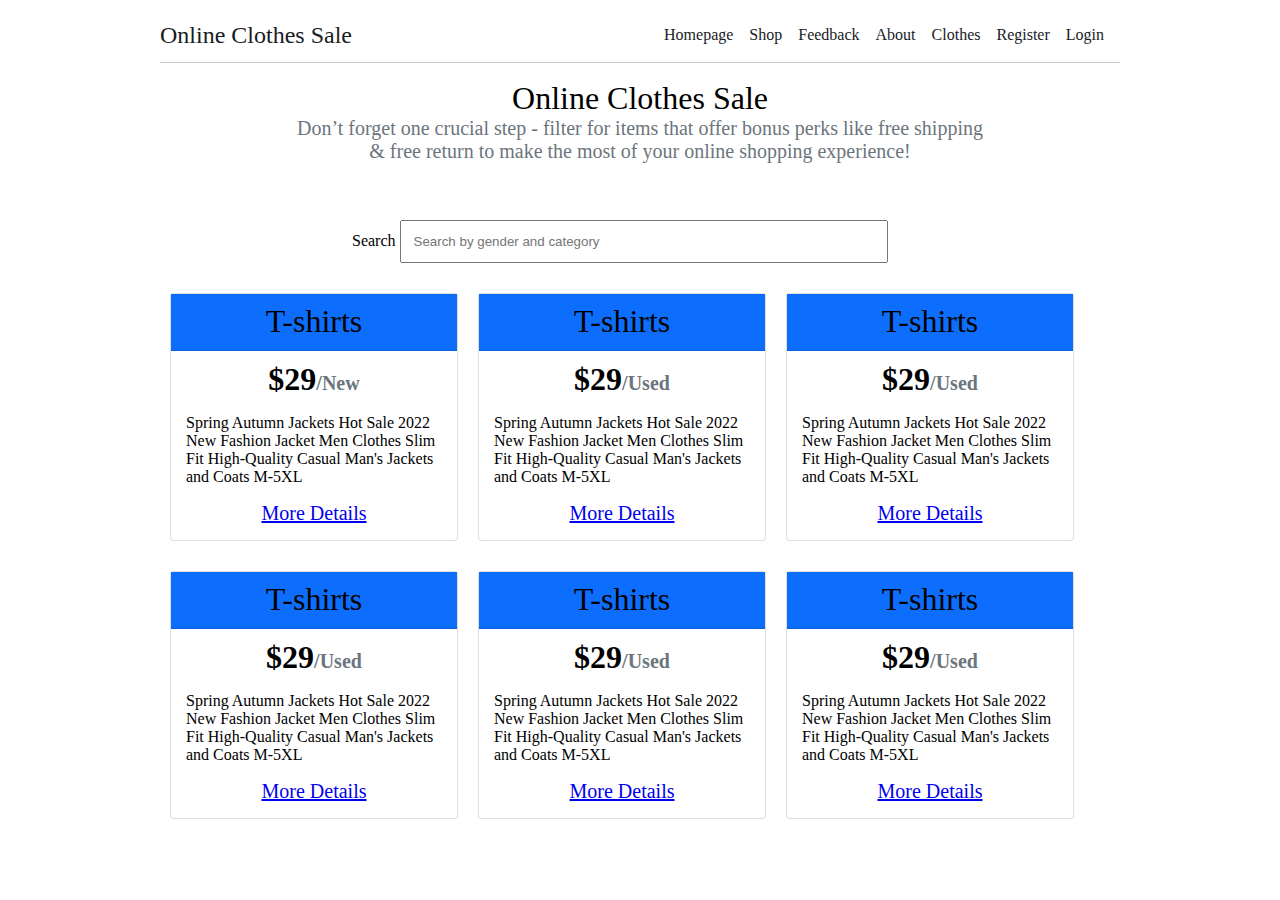
<file: index.html>
<!doctype html>
<html lang="en">
<head>
  <meta charset="utf-8">
  <meta name="viewport" content="width=device-width, initial-scale=1">
  <meta name="description" content="">
  <title>Online Clothes Sale</title>

  <link href="./css/index.css" rel="stylesheet">

</head>
<body>

<div class="container">
  <header>
    <div class="menu">
      <a href="./index.html" class="d-flex">
        <span class="fs-4">Online Clothes Sale</span>
      </a>

      <nav class="d-inline-flex mt-2 mt-md-0 ms-md-auto">
        <a class="me-3" href="./index.html">Homepage</a>
        <a class="me-3" href="./shop.html">Shop</a>
        <a class="me-3" href="./feedback.html">Feedback</a>
        <a class="me-3" href="./about.html">About</a>
        <a class="me-3" href="./clothes.html">Clothes</a>
        <a class="me-3" href="./reg.html">Register</a>
        <a class="me-3" href="./login.html">Login</a>
      </nav>
    </div>

    <div class="pricing-header p-3 pb-md-4 mx-auto text-center">
      <h1 class="fw-normal">Online Clothes Sale</h1>
      <p class="fs-5 text-muted">Don’t forget one crucial step - filter for items that offer bonus perks like free shipping & free return to make the most of your online shopping experience!</p>
    </div>
  </header>

  <main>
    <div class="search">
      <label>Search</label>
      <input type="text" name="search" placeholder="Search by gender and category" />
    </div>
    <div class="row">
      <div class="col row-cols-md-3">
        <div class="card">
          <div class="card-header">
            <h4 class="fw-normal">T-shirts</h4>
          </div>
          <div class="card-body">
            <h1 class="card-title">$29<small class="text-muted fw-light">/New</small></h1>
              <p class="description">Spring Autumn Jackets Hot Sale 2022 New Fashion Jacket Men Clothes Slim Fit High-Quality Casual Man's Jackets and Coats M-5XL</p>
              <a class="more" href="#">More Details</a>
          </div>
        </div>
      </div>

      <div class="col row-cols-md-3">
        <div class="card">
          <div class="card-header">
            <h4 class="fw-normal">T-shirts</h4>
          </div>
          <div class="card-body">
            <h1 class="card-title">$29<small class="text-muted fw-light">/Used</small></h1>
            <p class="description">Spring Autumn Jackets Hot Sale 2022 New Fashion Jacket Men Clothes Slim Fit High-Quality Casual Man's Jackets and Coats M-5XL</p>
            <a class="more" href="#">More Details</a>
          </div>
        </div>
      </div>

      <div class="col row-cols-md-3">
        <div class="card">
          <div class="card-header">
            <h4 class="fw-normal">T-shirts</h4>
          </div>
          <div class="card-body">
            <h1 class="card-title">$29<small class="text-muted fw-light">/Used</small></h1>
            <p class="description">Spring Autumn Jackets Hot Sale 2022 New Fashion Jacket Men Clothes Slim Fit High-Quality Casual Man's Jackets and Coats M-5XL</p>
            <a class="more" href="#">More Details</a>
          </div>
        </div>
      </div>

            <div class="col row-cols-md-3">
        <div class="card">
          <div class="card-header">
            <h4 class="fw-normal">T-shirts</h4>
          </div>
          <div class="card-body">
            <h1 class="card-title">$29<small class="text-muted fw-light">/Used</small></h1>
            <p class="description">Spring Autumn Jackets Hot Sale 2022 New Fashion Jacket Men Clothes Slim Fit High-Quality Casual Man's Jackets and Coats M-5XL</p>
            <a class="more" href="#">More Details</a>
          </div>
        </div>
      </div>

            <div class="col row-cols-md-3">
        <div class="card">
          <div class="card-header">
            <h4 class="fw-normal">T-shirts</h4>
          </div>
          <div class="card-body">
            <h1 class="card-title">$29<small class="text-muted fw-light">/Used</small></h1>
            <p class="description">Spring Autumn Jackets Hot Sale 2022 New Fashion Jacket Men Clothes Slim Fit High-Quality Casual Man's Jackets and Coats M-5XL</p>
            <a class="more" href="#">More Details</a>
          </div>
        </div>
      </div>

      <div class="col row-cols-md-3">
        <div class="card">
          <div class="card-header">
            <h4 class="fw-normal">T-shirts</h4>
          </div>
          <div class="card-body">
            <h1 class="card-title">$29<small class="text-muted fw-light">/Used</small></h1>
            <p class="description">Spring Autumn Jackets Hot Sale 2022 New Fashion Jacket Men Clothes Slim Fit High-Quality Casual Man's Jackets and Coats M-5XL</p>
            <a class="more" href="#">More Details</a>
          </div>
        </div>
      </div>

    </div>

  </main>
</div>



</body>
</html>
</file>
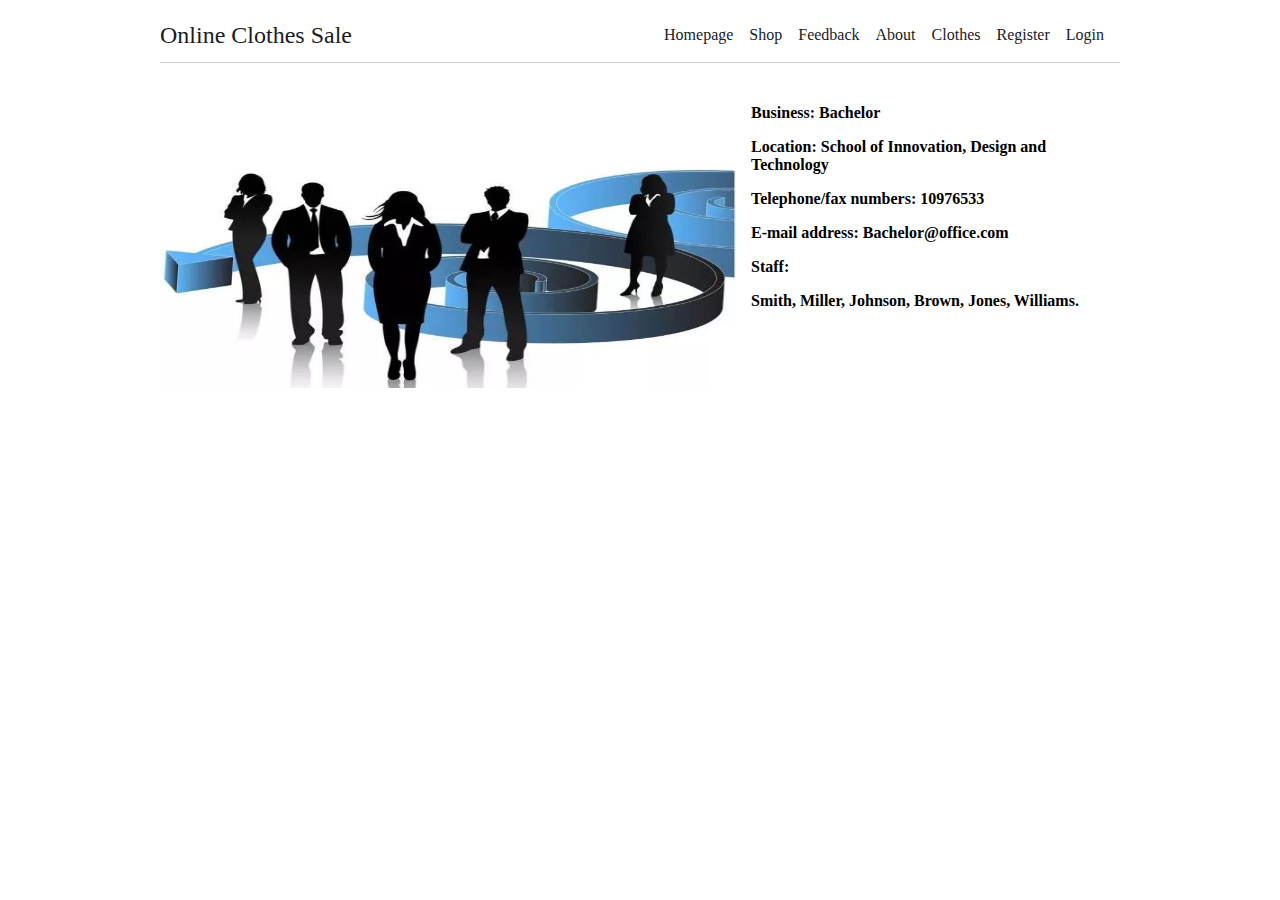
<file: about.html>
<!doctype html>
<html lang="en">
<head>
  <meta charset="utf-8">
  <meta name="viewport" content="width=device-width, initial-scale=1">
  <meta name="description" content="">
  <title>Online Clothes Sale</title>

  <link href="./css/about.css" rel="stylesheet">

</head>
<body>

<div class="container">
  <header>
    <div class="menu">
      <a href="./index.html" class="d-flex">
        <span class="fs-4">Online Clothes Sale</span>
      </a>

      <nav class="d-inline-flex mt-2 mt-md-0 ms-md-auto">
        <a class="me-3" href="./index.html">Homepage</a>
        <a class="me-3" href="./shop.html">Shop</a>
        <a class="me-3" href="./feedback.html">Feedback</a>
        <a class="me-3" href="./about.html">About</a>
        <a class="me-3" href="./clothes.html">Clothes</a>
        <a class="me-3" href="./reg.html">Register</a>
        <a class="me-3" href="./login.html">Login</a>
      </nav>
    </div>
  </header>

  <main>
    <div class="pic">
      <img src="./images/people.jpeg" />
    </div>
    <div class="details">
      <p>Business: Bachelor </p>
      <p>Location: School of Innovation, Design and Technology</p>
      <p>Telephone/fax numbers: 10976533</p>
      <p>E-mail address: Bachelor@office.com </p>
      <p>Staff: </p>
      <p>Smith, Miller, Johnson, Brown, Jones, Williams.</p>
    </div>
  </main>
</div>



</body>
</html>
</file>
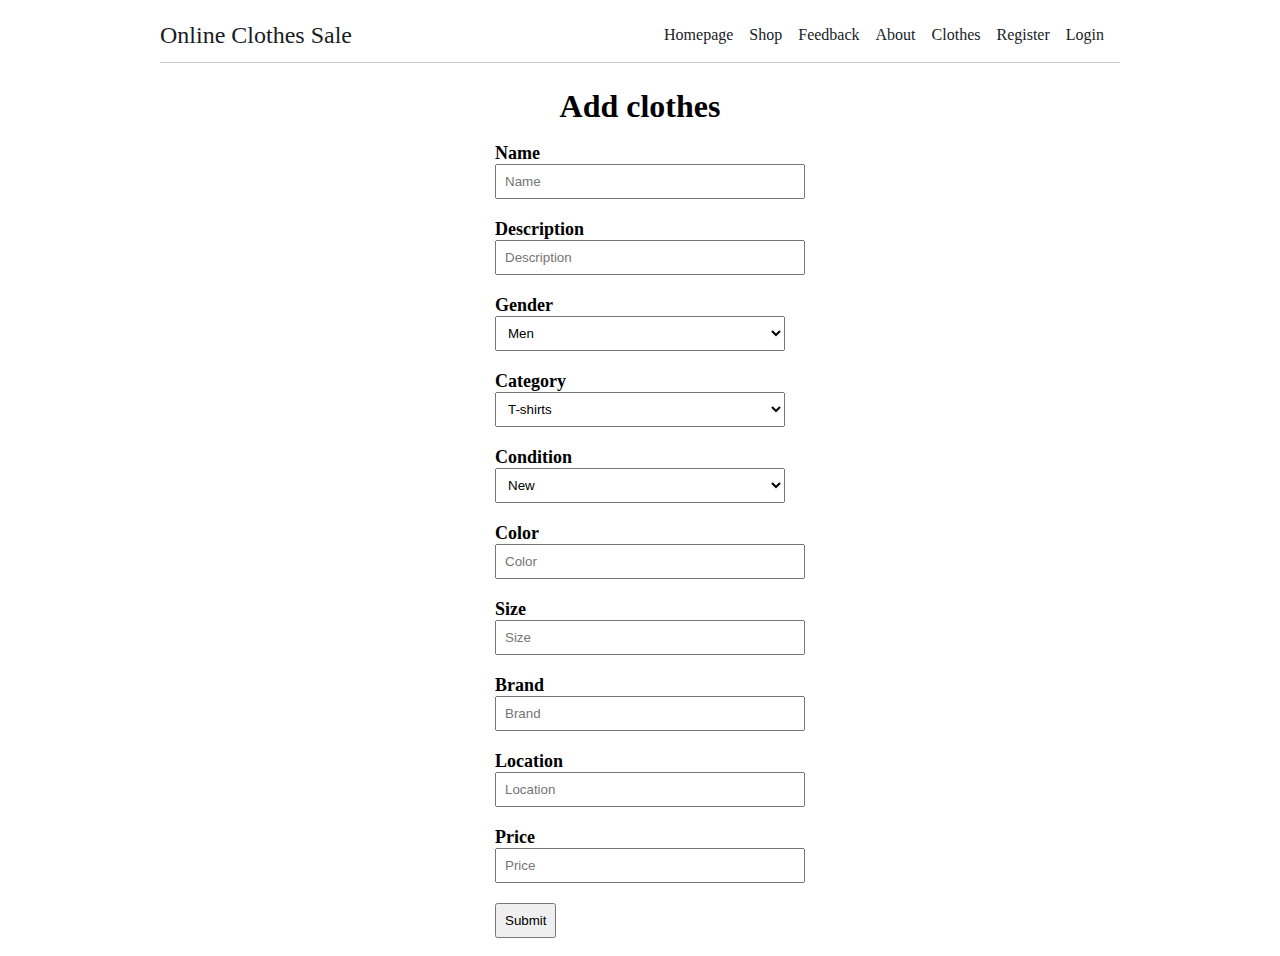
<file: add.html>
<!doctype html>
<html lang="en">
<head>
  <meta charset="utf-8">
  <meta name="viewport" content="width=device-width, initial-scale=1">
  <meta name="description" content="">
  <title>Online Clothes Sale</title>

  <link href="./css/add.css" rel="stylesheet">

</head>
<body>

<div class="container">
  <header>
    <div class="menu">
      <a href="./index.html" class="d-flex">
        <span class="fs-4">Online Clothes Sale</span>
      </a>

      <nav class="d-inline-flex mt-2 mt-md-0 ms-md-auto">
        <a class="me-3" href="./index.html">Homepage</a>
        <a class="me-3" href="./shop.html">Shop</a>
        <a class="me-3" href="./feedback.html">Feedback</a>
        <a class="me-3" href="./about.html">About</a>
        <a class="me-3" href="./clothes.html">Clothes</a>
        <a class="me-3" href="./reg.html">Register</a>
        <a class="me-3" href="./login.html">Login</a>
      </nav>
    </div>
  </header>

  <main>
    <div class="row">
      <h1 class="loginTitle">Add clothes</h1>
      <form class="loginForm" action="./clothes.html">
        <div class="formItem">
          <label class="formLabel">Name</label>
          <input class="formInput" type="text" name="Name" placeholder="Name" />
        </div>
        <div class="formItem">
          <label class="formLabel">Description</label>
          <input class="formInput" type="text" name="Description" placeholder="Description" />
        </div>

        <div class="formItem">
          <label class="formLabel">Gender</label>
          <select class="formInput">
            <option value ="Men">Men</option>
            <option value ="Women">Women</option>
          </select>
        </div>

        <div class="formItem">
          <label class="formLabel">Category</label>
          <select class="formInput">
            <option value ="T-shirts">T-shirts</option>
            <option value ="hoodies">hoodies</option>
            <option value ="trousers">trousers</option>
            <option value ="jackets">jackets</option>
          </select>
        </div>

        <div class="formItem">
          <label class="formLabel">Condition</label>
          <select class="formInput">
            <option value ="New">New</option>
            <option value ="Old">Old</option>
          </select>
        </div>

        <div class="formItem">
          <label class="formLabel">Color</label>
          <input class="formInput" type="text" name="Color" placeholder="Color" />
        </div>

        <div class="formItem">
          <label class="formLabel">Size</label>
          <input class="formInput" type="text" name="Size" placeholder="Size" />
        </div>

        <div class="formItem">
          <label class="formLabel">Brand</label>
          <input class="formInput" type="text" name="Brand" placeholder="Brand" />
        </div>

        <div class="formItem">
          <label class="formLabel">Location</label>
          <input class="formInput" type="text" name="Location" placeholder="Location" />
        </div>

        <div class="formItem">
          <label class="formLabel">Price</label>
          <input class="formInput" type="text" name="Price" placeholder="Price" />
        </div>

        <div class="formItem">
          <button type="submit" class="loginBtn">Submit</button>
        </div>
      </form>
      
    </div>

  </main>
</div>



</body>
</html>
</file>
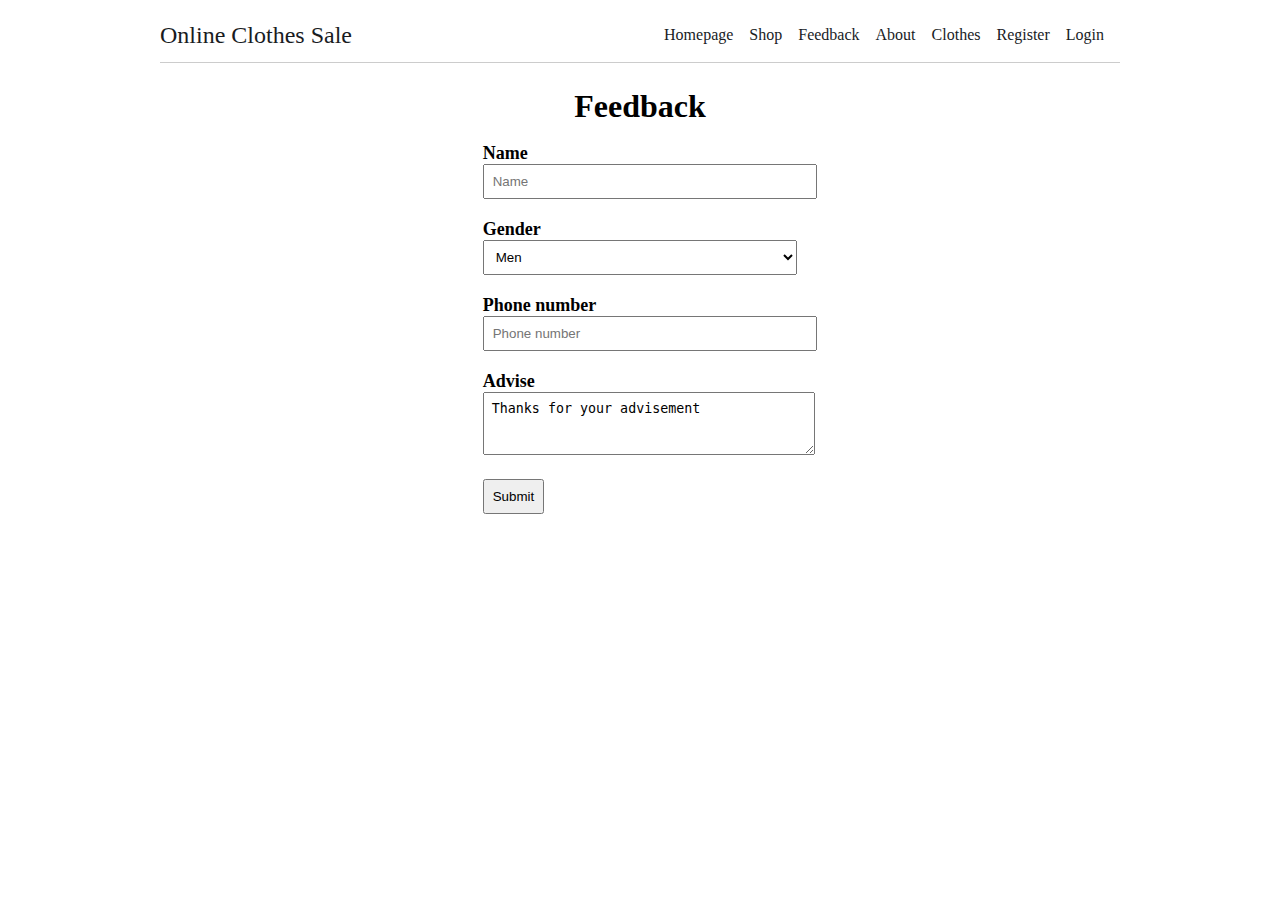
<file: feedback.html>
<!doctype html>
<html lang="en">
<head>
  <meta charset="utf-8">
  <meta name="viewport" content="width=device-width, initial-scale=1">
  <meta name="description" content="">
  <title>Online Clothes Sale</title>

  <link href="./css/feedback.css" rel="stylesheet">

</head>
<body>

<div class="container">
  <header>
    <div class="menu">
      <a href="./index.html" class="d-flex">
        <span class="fs-4">Online Clothes Sale</span>
      </a>

      <nav class="d-inline-flex mt-2 mt-md-0 ms-md-auto">
        <a class="me-3" href="./index.html">Homepage</a>
        <a class="me-3" href="./shop.html">Shop</a>
        <a class="me-3" href="./feedback.html">Feedback</a>
        <a class="me-3" href="./about.html">About</a>
        <a class="me-3" href="./clothes.html">Clothes</a>
        <a class="me-3" href="./reg.html">Register</a>
        <a class="me-3" href="./login.html">Login</a>
      </nav>
    </div>
  </header>

  <main>
    <div class="row">
      <h1 class="loginTitle">Feedback</h1>
      <form class="loginForm">
        <div class="formItem">
          <label class="formLabel">Name</label>
          <input class="formInput" type="text" name="Name" placeholder="Name" />
        </div>
        <div class="formItem">
          <label class="formLabel">Gender</label>
          <select class="formInput">
            <option value ="Men">Men</option>
            <option value ="Women">Women</option>
          </select>
        </div>
        <div class="formItem">
          <label class="formLabel">Phone number</label>
          <input class="formInput" type="text" name="Phone" placeholder="Phone number" />
        </div>
        <div class="formItem">
          <label class="formLabel">Advise</label>
          <textarea class="formInput" rows="3">Thanks for your advisement
          </textarea>
        </div>
        <div class="formItem">
          <button type="submit" class="loginBtn">Submit</button>
        </div>
      </form>
      
    </div>

  </main>
</div>



</body>
</html>
</file>
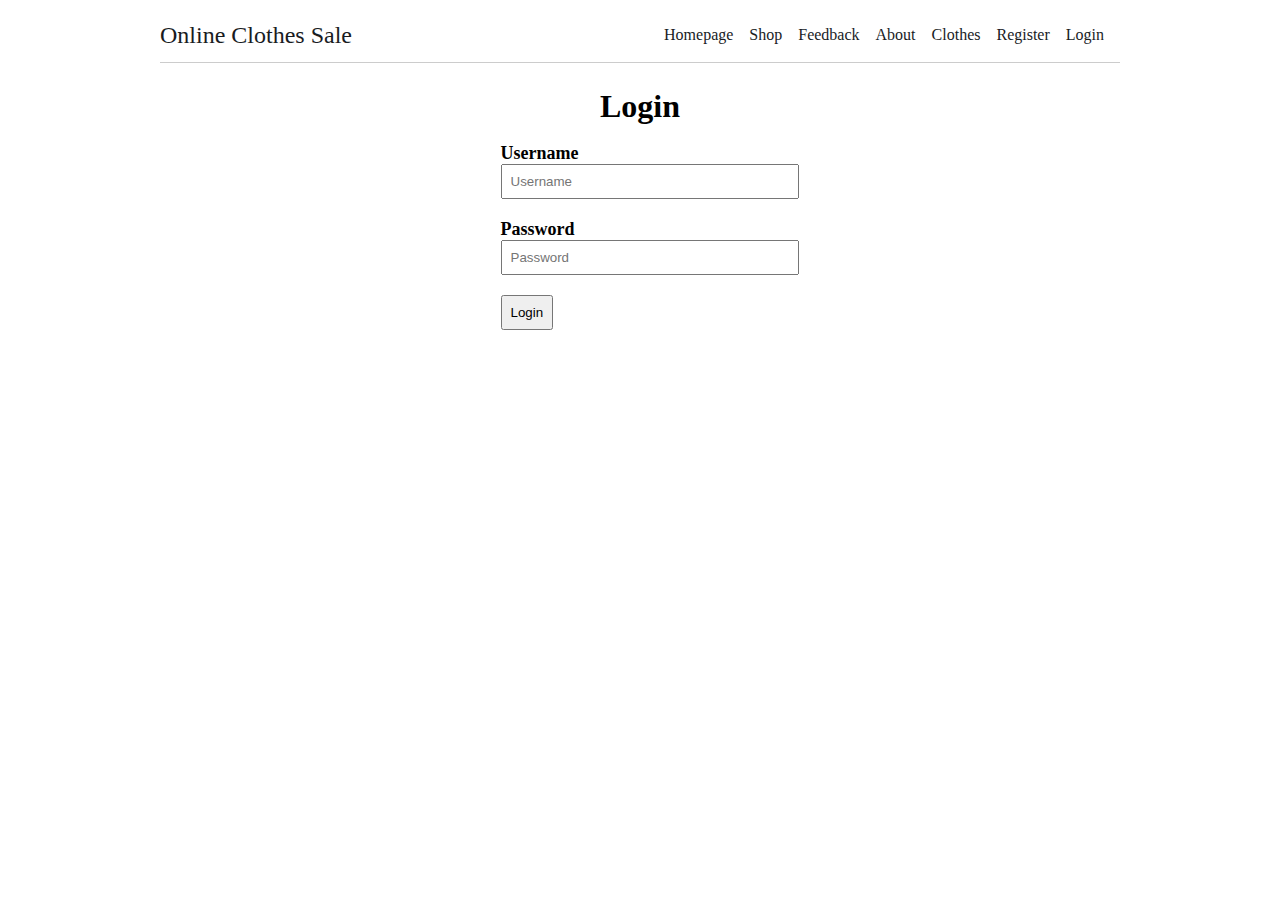
<file: login.html>
<!doctype html>
<html lang="en">
<head>
  <meta charset="utf-8">
  <meta name="viewport" content="width=device-width, initial-scale=1">
  <meta name="description" content="">
  <title>Online Clothes Sale</title>

  <link href="./css/login.css" rel="stylesheet">

</head>
<body>

<div class="container">
  <header>
    <div class="menu">
      <a href="./index.html" class="d-flex">
        <span class="fs-4">Online Clothes Sale</span>
      </a>

      <nav class="d-inline-flex mt-2 mt-md-0 ms-md-auto">
        <a class="me-3" href="./index.html">Homepage</a>
        <a class="me-3" href="./shop.html">Shop</a>
        <a class="me-3" href="./feedback.html">Feedback</a>
        <a class="me-3" href="./about.html">About</a>
        <a class="me-3" href="./clothes.html">Clothes</a>
        <a class="me-3" href="./reg.html">Register</a>
        <a class="me-3" href="./login.html">Login</a>
      </nav>
    </div>
  </header>

  <main>
    <div class="row">
      <h1 class="loginTitle">Login</h1>
      <form class="loginForm">
        <div class="formItem">
          <label class="formLabel">Username</label>
          <input class="formInput" type="text" name="username" placeholder="Username" />
        </div>
        <div class="formItem">
          <label class="formLabel">Password</label>
          <input class="formInput" type="password" name="password" placeholder="Password" />
        </div>
        <div class="formItem">
          <button type="submit" class="loginBtn">Login</button>
        </div>
      </form>
      
    </div>

  </main>
</div>



</body>
</html>
</file>
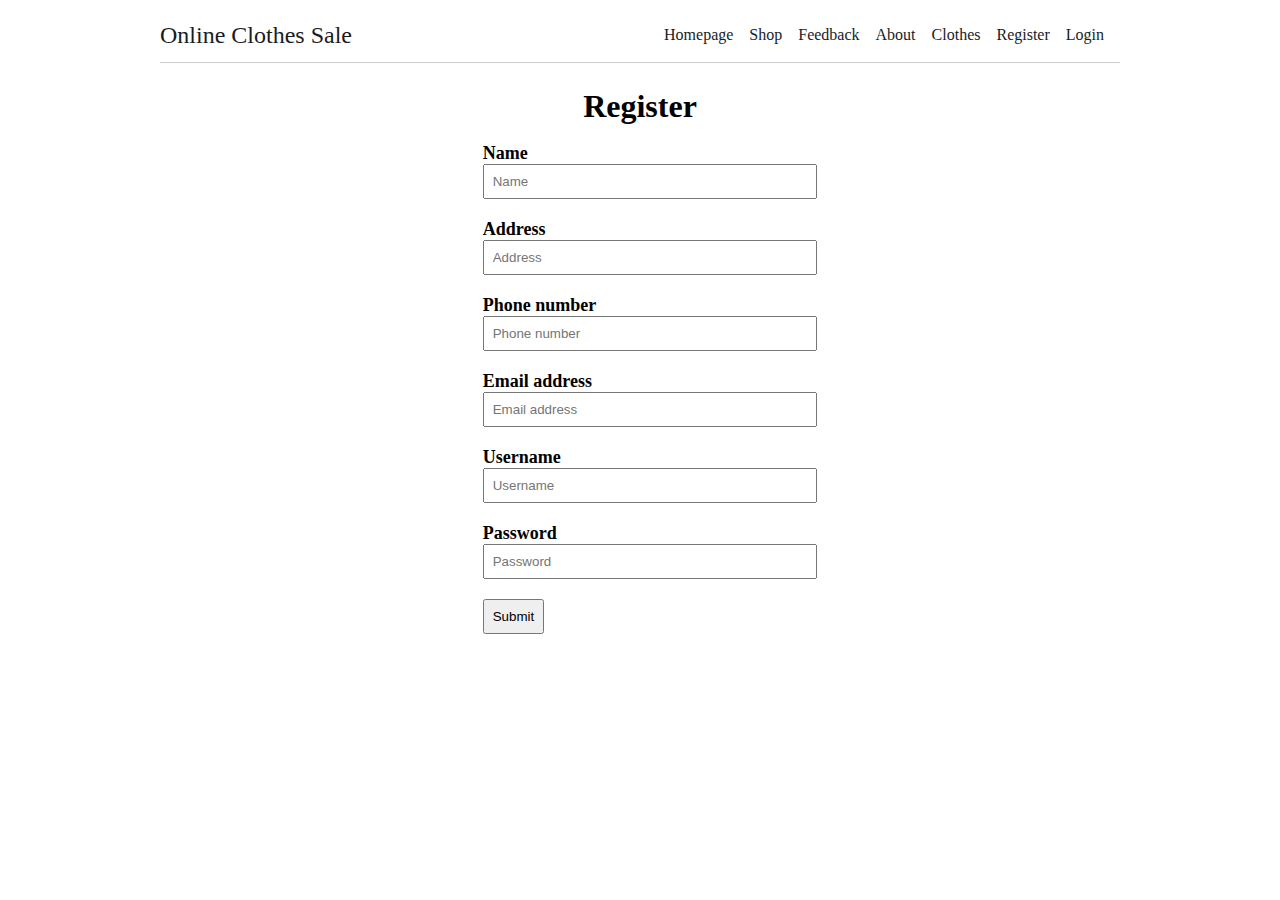
<file: reg.html>
<!doctype html>
<html lang="en">
<head>
  <meta charset="utf-8">
  <meta name="viewport" content="width=device-width, initial-scale=1">
  <meta name="description" content="">
  <title>Online Clothes Sale</title>

  <link href="./css/reg.css" rel="stylesheet">

</head>
<body>

<div class="container">
  <header>
    <div class="menu">
      <a href="./index.html" class="d-flex">
        <span class="fs-4">Online Clothes Sale</span>
      </a>

      <nav class="d-inline-flex mt-2 mt-md-0 ms-md-auto">
        <a class="me-3" href="./index.html">Homepage</a>
        <a class="me-3" href="./shop.html">Shop</a>
        <a class="me-3" href="./feedback.html">Feedback</a>
        <a class="me-3" href="./about.html">About</a>
        <a class="me-3" href="./clothes.html">Clothes</a>
        <a class="me-3" href="./reg.html">Register</a>
        <a class="me-3" href="./login.html">Login</a>
      </nav>
    </div>
  </header>

  <main>
    <div class="row">
      <h1 class="loginTitle">Register</h1>
      <form class="loginForm" action="./login.html">
        <div class="formItem">
          <label class="formLabel">Name</label>
          <input class="formInput" type="text" name="Name" placeholder="Name" />
        </div>
        <div class="formItem">
          <label class="formLabel">Address</label>
          <input class="formInput" type="text" name="Address" placeholder="Address" />
        </div>
        <div class="formItem">
          <label class="formLabel">Phone number</label>
          <input class="formInput" type="text" name="Phone" placeholder="Phone number" />
        </div>
        <div class="formItem">
          <label class="formLabel">Email address</label>
          <input class="formInput" type="text" name="Email" placeholder="Email address" />
        </div>
        <div class="formItem">
          <label class="formLabel">Username</label>
          <input class="formInput" type="text" name="username" placeholder="Username" />
        </div>
        <div class="formItem">
          <label class="formLabel">Password</label>
          <input class="formInput" type="password" name="password" placeholder="Password" />
        </div>
        <div class="formItem">
          <button type="submit" class="loginBtn">Submit</button>
        </div>
      </form>
      
    </div>

  </main>
</div>



</body>
</html>
</file>
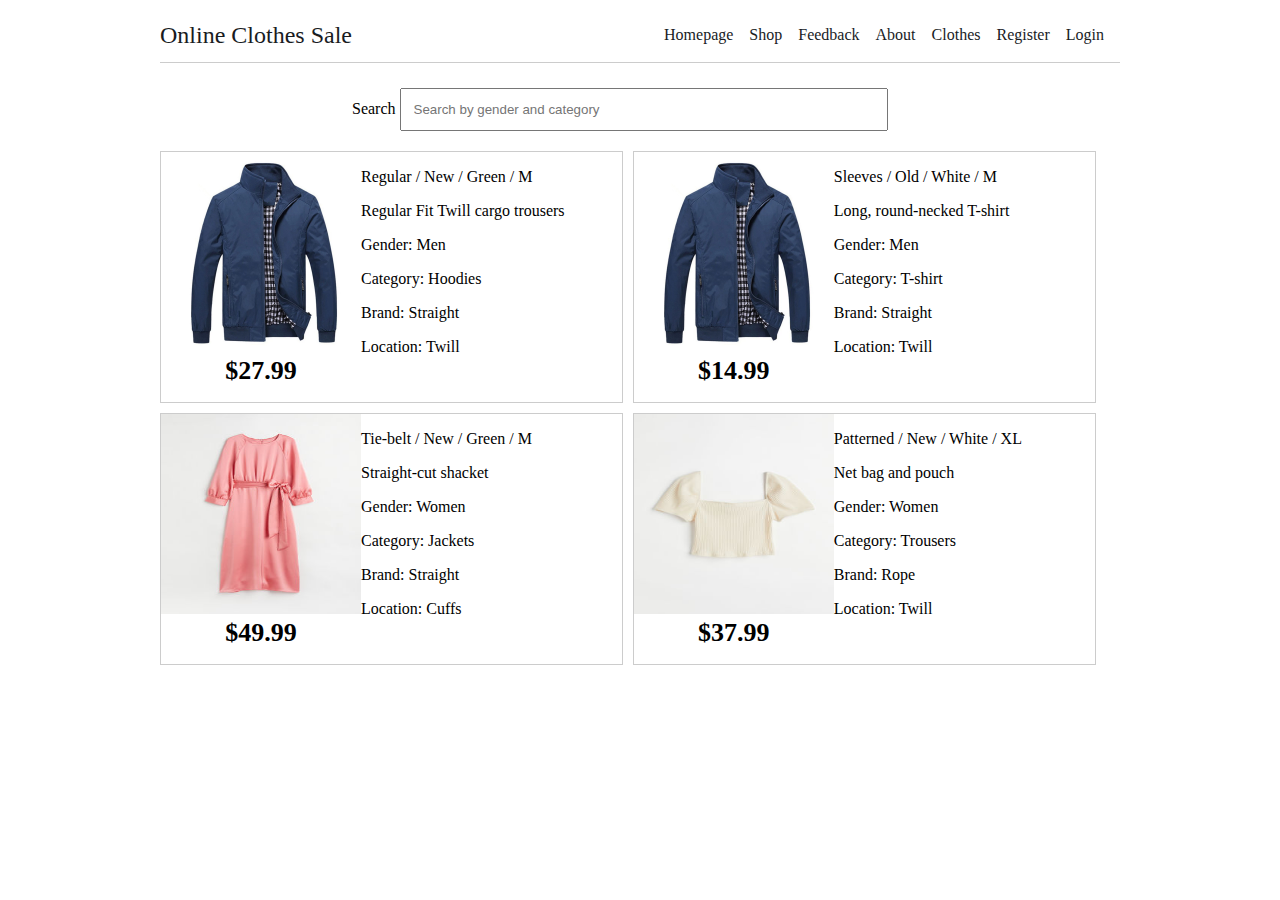
<file: shop.html>
<!doctype html>
<html lang="en">
<head>
  <meta charset="utf-8">
  <meta name="viewport" content="width=device-width, initial-scale=1">
  <meta name="description" content="">
  <title>Online Clothes Sale</title>

  <link href="./css/shop.css" rel="stylesheet">

</head>
<body>

<div class="container">
  <header>
    <div class="menu">
      <a href="./index.html" class="d-flex">
        <span class="fs-4">Online Clothes Sale</span>
      </a>

      <nav class="d-inline-flex mt-2 mt-md-0 ms-md-auto">
        <a class="me-3" href="./index.html">Homepage</a>
        <a class="me-3" href="./shop.html">Shop</a>
        <a class="me-3" href="./feedback.html">Feedback</a>
        <a class="me-3" href="./about.html">About</a>
        <a class="me-3" href="./clothes.html">Clothes</a>
        <a class="me-3" href="./reg.html">Register</a>
        <a class="me-3" href="./login.html">Login</a>
      </nav>
    </div>
  </header>

  <main>
    <div class="search">
      <label>Search</label>
      <input type="text" name="search" placeholder="Search by gender and category" />
    </div>
    <div class="content">
      <div class="detail">
        <div class="img">
          <img width="200" height="200" src="./images/1.jpg">
          <p>$27.99</p>
        </div>
        <div class="info">
          <p>Regular / New / Green / M</p>
          <p>Regular Fit Twill cargo trousers</p>
          <p>Gender: Men</p>
          <p>Category: Hoodies</p>
          <p>Brand: Straight</p>
          <p>Location: Twill</p>
        </div>
      </div>
      <div class="detail">
        <div class="img">
          <img width="200" height="200" src="./images/1.jpg">
          <p>$14.99</p>
        </div>
        <div class="info">
          <p>Sleeves / Old / White / M</p>
          <p>Long, round-necked T-shirt</p>
          <p>Gender: Men</p>
          <p>Category: T-shirt</p>
          <p>Brand: Straight</p>
          <p>Location: Twill</p>
        </div>
      </div>

      
      <div class="detail">
        <div class="img">
          <img width="200" height="200" src="./images/2.jpg">
          <p>$49.99</p>
        </div>
        <div class="info">
          <p>Tie-belt / New / Green / M</p>
          <p>Straight-cut shacket</p>
          <p>Gender: Women</p>
          <p>Category: Jackets</p>
          <p>Brand: Straight</p>
          <p>Location: Cuffs</p>
        </div>
      </div>
      <div class="detail">
        <div class="img">
          <img width="200" height="200" src="./images/4.jpg">
          <p>$37.99</p>
        </div>
        <div class="info">
          <p>Patterned / New / White / XL</p>
          <p>Net bag and pouch</p>
          <p>Gender: Women</p>
          <p>Category: Trousers</p>
          <p>Brand: Rope</p>
          <p>Location: Twill</p>
        </div>
      </div>
    </div>
  </main>
</div>



</body>
</html>
</file>
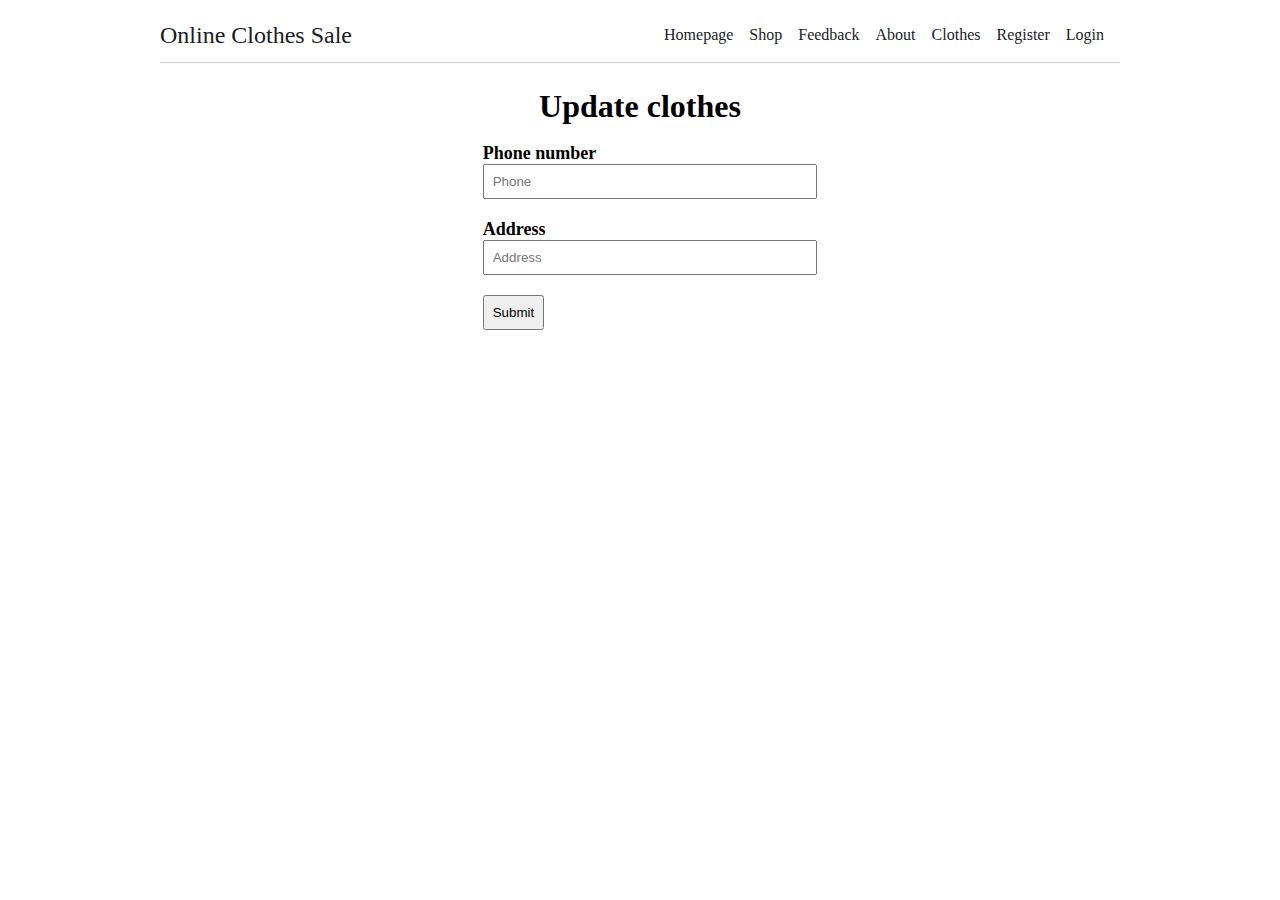
<file: update.html>
<!doctype html>
<html lang="en">
<head>
  <meta charset="utf-8">
  <meta name="viewport" content="width=device-width, initial-scale=1">
  <meta name="description" content="">
  <title>Online Clothes Sale</title>

  <link href="./css/add.css" rel="stylesheet">

</head>
<body>

<div class="container">
  <header>
    <div class="menu">
      <a href="./index.html" class="d-flex">
        <span class="fs-4">Online Clothes Sale</span>
      </a>

      <nav class="d-inline-flex mt-2 mt-md-0 ms-md-auto">
        <a class="me-3" href="./index.html">Homepage</a>
        <a class="me-3" href="./shop.html">Shop</a>
        <a class="me-3" href="./feedback.html">Feedback</a>
        <a class="me-3" href="./about.html">About</a>
        <a class="me-3" href="./clothes.html">Clothes</a>
        <a class="me-3" href="./reg.html">Register</a>
        <a class="me-3" href="./login.html">Login</a>
      </nav>
    </div>
  </header>

  <main>
    <div class="row">
      <h1 class="loginTitle">Update clothes</h1>
      <form class="loginForm" action="./clothes.html">
        <div class="formItem">
          <label class="formLabel">Phone number</label>
          <input class="formInput" type="text" name="Phone" placeholder="Phone" />
        </div>
        <div class="formItem">
          <label class="formLabel">Address</label>
          <input class="formInput" type="text" name="Address" placeholder="Address" />
        </div>

        <div class="formItem">
          <button type="submit" class="loginBtn">Submit</button>
        </div>
      </form>
      
    </div>

  </main>
</div>



</body>
</html>
</file>
<file: css/index.css>
.container {
  max-width: 960px;
  margin: 0 auto;
}

header{
  padding-top: 10px;
  padding-bottom: 25px;
}

.pricing-header {
  max-width: 700px;
  text-align: center;
  padding: 1rem;
  margin: 0 auto;
}

h1{
  margin-top: 0;
  margin-bottom: .5rem;
}

.fw-normal{
  margin-top: 15px;
  font-weight: 400;
  font-size: 3.5rem;
  line-height: 1.2;
}

.menu{
  display: flex;
  padding-bottom: 10px;
  border-bottom: 1px solid #ccc;
}

.d-flex{
  color: #191c1f;
  text-decoration: none;
  align-items: center;
  display: flex;
}

.fs-4{
  font-size: 1.5rem;
}

.d-inline-flex{
  margin-left: auto;
  margin-top: 0;
  display: inline-flex;
}

.me-3{
  color: #191c1f;
  text-decoration: none;
  padding-top: .5rem;
  padding-bottom: .5rem;
  margin-right: 1rem;
}

.text-muted{
  color: #6c757d;
  font-size: 1.25rem;
  margin-top: 0;
  margin-bottom: 1rem;
}

.row {
  display: flex;
  flex-wrap: wrap;
}

.row-cols-md-3 {
  flex: 0 0 auto;
  width: 30%;
  padding-left: 10px;
  padding-right: 10px;
  margin-bottom: 30px;
}

.card {
  position: relative;
  display: flex;
  flex-direction: column;
  min-width: 0;
  word-wrap: break-word;
  background-color: #fff;
  background-clip: border-box;
  border: 1px solid rgba(0,0,0,.125);
  border-radius: .25rem;
}

.card-header{
  border-color: #0d6efd;
  padding: .5rem 1rem;
  margin-bottom: 0;
  background-color: #0d6efd;
  border-bottom: 1px solid rgba(0,0,0,.125);
  height: 40px;
}

.fw-normal{
  text-align: center;
  font-size: 2rem;
  font-weight: 400;
  margin: 0;
}

.card-title{
  text-align: center;
  padding-top: 10px;
}

.description{
  padding-left:15px;
  padding-right:15px;
}

.more{
  width: 100%;
  display: block;
  text-align: center;
  margin-bottom: 15px;
  font-size: 20px;
}

.search{
  width: 60%;
  margin: 0 auto 30px auto;
}

.search > input {
  width: 80%;
  padding: 12px;
}
</file>
<file: css/about.css>
.container {
  max-width: 960px;
  margin: 0 auto;
}

header{
  padding-top: 10px;
  padding-bottom: 25px;
}

h1{
  margin-top: 0;
  margin-bottom: .5rem;
}

.menu{
  display: flex;
  padding-bottom: 10px;
  border-bottom: 1px solid #ccc;
}

.d-flex{
  color: #191c1f;
  text-decoration: none;
  align-items: center;
  display: flex;
}

.fs-4{
  font-size: 1.5rem;
}

.d-inline-flex{
  margin-left: auto;
  margin-top: 0;
  display: inline-flex;
}

.me-3{
  color: #191c1f;
  text-decoration: none;
  padding-top: .5rem;
  padding-bottom: .5rem;
  margin-right: 1rem;
}

.text-muted{
  color: #6c757d;
  font-size: 1.25rem;
  margin-top: 0;
  margin-bottom: 1rem;
}

.pic{
  float: left;
  width: 60%;
}

.pic > img {
  width: 100%;
  height: 300px;
}

.details{
  width: 40%;
  float: left;
}

.details > p {
  margin-left: 15px;
  font-weight: bold;
}
</file>
<file: css/add.css>
.container {
  max-width: 960px;
  margin: 0 auto;
}

header{
  padding-top: 10px;
  padding-bottom: 25px;
}

h1{
  margin-top: 0;
  margin-bottom: .5rem;
}

.menu{
  display: flex;
  padding-bottom: 10px;
  border-bottom: 1px solid #ccc;
}

.d-flex{
  color: #191c1f;
  text-decoration: none;
  align-items: center;
  display: flex;
}

.fs-4{
  font-size: 1.5rem;
}

.d-inline-flex{
  margin-left: auto;
  margin-top: 0;
  display: inline-flex;
}

.me-3{
  color: #191c1f;
  text-decoration: none;
  padding-top: .5rem;
  padding-bottom: .5rem;
  margin-right: 1rem;
}

.text-muted{
  color: #6c757d;
  font-size: 1.25rem;
  margin-top: 0;
  margin-bottom: 1rem;
}

.row {
  display: flex;
  flex-wrap: wrap;
}

.loginTitle{
  width: 100%;
  text-align: center;
}

.loginForm{
  max-width: 720px;
  margin: 0 auto;
}

.formItem{
  padding: 10px;
}

.formInput{
  width: 100%;
  padding: 8px;
}

.formLabel{
  font-size: 18px;
  font-weight: bold;
}

.loginBtn{
  padding: 8px;
}
</file>
<file: css/feedback.css>
.container {
  max-width: 960px;
  margin: 0 auto;
}

header{
  padding-top: 10px;
  padding-bottom: 25px;
}

h1{
  margin-top: 0;
  margin-bottom: .5rem;
}

.menu{
  display: flex;
  padding-bottom: 10px;
  border-bottom: 1px solid #ccc;
}

.d-flex{
  color: #191c1f;
  text-decoration: none;
  align-items: center;
  display: flex;
}

.fs-4{
  font-size: 1.5rem;
}

.d-inline-flex{
  margin-left: auto;
  margin-top: 0;
  display: inline-flex;
}

.me-3{
  color: #191c1f;
  text-decoration: none;
  padding-top: .5rem;
  padding-bottom: .5rem;
  margin-right: 1rem;
}

.text-muted{
  color: #6c757d;
  font-size: 1.25rem;
  margin-top: 0;
  margin-bottom: 1rem;
}

.row {
  display: flex;
  flex-wrap: wrap;
}


.loginTitle{
  width: 100%;
  text-align: center;
}

.loginForm{
  max-width: 720px;
  margin: 0 auto;
}

.formItem{
  padding: 10px;
}

.formInput{
  width: 100%;
  padding: 8px;
}

.formLabel{
  font-size: 18px;
  font-weight: bold;
}

.loginBtn{
  padding: 8px;
}
</file>
<file: css/login.css>
.container {
  max-width: 960px;
  margin: 0 auto;
}

header{
  padding-top: 10px;
  padding-bottom: 25px;
}

h1{
  margin-top: 0;
  margin-bottom: .5rem;
}

.menu{
  display: flex;
  padding-bottom: 10px;
  border-bottom: 1px solid #ccc;
}

.d-flex{
  color: #191c1f;
  text-decoration: none;
  align-items: center;
  display: flex;
}

.fs-4{
  font-size: 1.5rem;
}

.d-inline-flex{
  margin-left: auto;
  margin-top: 0;
  display: inline-flex;
}

.me-3{
  color: #191c1f;
  text-decoration: none;
  padding-top: .5rem;
  padding-bottom: .5rem;
  margin-right: 1rem;
}

.text-muted{
  color: #6c757d;
  font-size: 1.25rem;
  margin-top: 0;
  margin-bottom: 1rem;
}

.row {
  display: flex;
  flex-wrap: wrap;
}

.loginTitle{
  width: 100%;
  text-align: center;
}

.loginForm{
  max-width: 720px;
  margin: 0 auto;
}

.formItem{
  padding: 10px;
}

.formInput{
  width: 100%;
  padding: 8px;
}

.formLabel{
  font-size: 18px;
  font-weight: bold;
}

.loginBtn{
  padding: 8px;
}
</file>
<file: css/reg.css>
.container {
  max-width: 960px;
  margin: 0 auto;
}

header{
  padding-top: 10px;
  padding-bottom: 25px;
}

h1{
  margin-top: 0;
  margin-bottom: .5rem;
}

.menu{
  display: flex;
  padding-bottom: 10px;
  border-bottom: 1px solid #ccc;
}

.d-flex{
  color: #191c1f;
  text-decoration: none;
  align-items: center;
  display: flex;
}

.fs-4{
  font-size: 1.5rem;
}

.d-inline-flex{
  margin-left: auto;
  margin-top: 0;
  display: inline-flex;
}

.me-3{
  color: #191c1f;
  text-decoration: none;
  padding-top: .5rem;
  padding-bottom: .5rem;
  margin-right: 1rem;
}

.text-muted{
  color: #6c757d;
  font-size: 1.25rem;
  margin-top: 0;
  margin-bottom: 1rem;
}

.row {
  display: flex;
  flex-wrap: wrap;
}

.loginTitle{
  width: 100%;
  text-align: center;
}

.loginForm{
  max-width: 720px;
  margin: 0 auto;
}

.formItem{
  padding: 10px;
}

.formInput{
  width: 100%;
  padding: 8px;
}

.formLabel{
  font-size: 18px;
  font-weight: bold;
}

.loginBtn{
  padding: 8px;
}
</file>
<file: css/shop.css>
.container {
  max-width: 960px;
  margin: 0 auto;
}

header{
  padding-top: 10px;
  padding-bottom: 25px;
}

h1{
  margin-top: 0;
  margin-bottom: .5rem;
}

.menu{
  display: flex;
  padding-bottom: 10px;
  border-bottom: 1px solid #ccc;
}

.d-flex{
  color: #191c1f;
  text-decoration: none;
  align-items: center;
  display: flex;
}

.fs-4{
  font-size: 1.5rem;
}

.d-inline-flex{
  margin-left: auto;
  margin-top: 0;
  display: inline-flex;
}

.me-3{
  color: #191c1f;
  text-decoration: none;
  padding-top: .5rem;
  padding-bottom: .5rem;
  margin-right: 1rem;
}

.text-muted{
  color: #6c757d;
  font-size: 1.25rem;
  margin-top: 0;
  margin-bottom: 1rem;
}

.row {
  --bs-gutter-x: 1.5rem;
  --bs-gutter-y: 0;
  display: flex;
  flex-wrap: wrap;
}

.loginTitle{
  width: 100%;
  text-align: center;
}

.loginForm{
  max-width: 720px;
  margin: 0 auto;
}

.formItem{
  padding: 10px;
}

.formInput{
  width: 100%;
  padding: 8px;
}

.formLabel{
  font-size: 18px;
  font-weight: bold;
}

.loginBtn{
  padding: 8px;
}

.search{
  width: 60%;
  margin: 0 auto;
}

.search > input {
  width: 80%;
  padding: 12px;
}

.content{
  width: 100%;
  margin-top: 20px;
}

.detail{
  border: 1px solid #ccc;
  height: 250px;
  width: 48%;
  margin-right: 10px;
  margin-bottom: 10px;
  float: left;
}

.img{
  float: left;
}

.img > p {
  margin-top: 0;
  text-align: center;
  font-size: 26px;
  font-weight: bolder;
}

.info{
  float: left;
}

.fix{
  clear: both;
}
</file>
